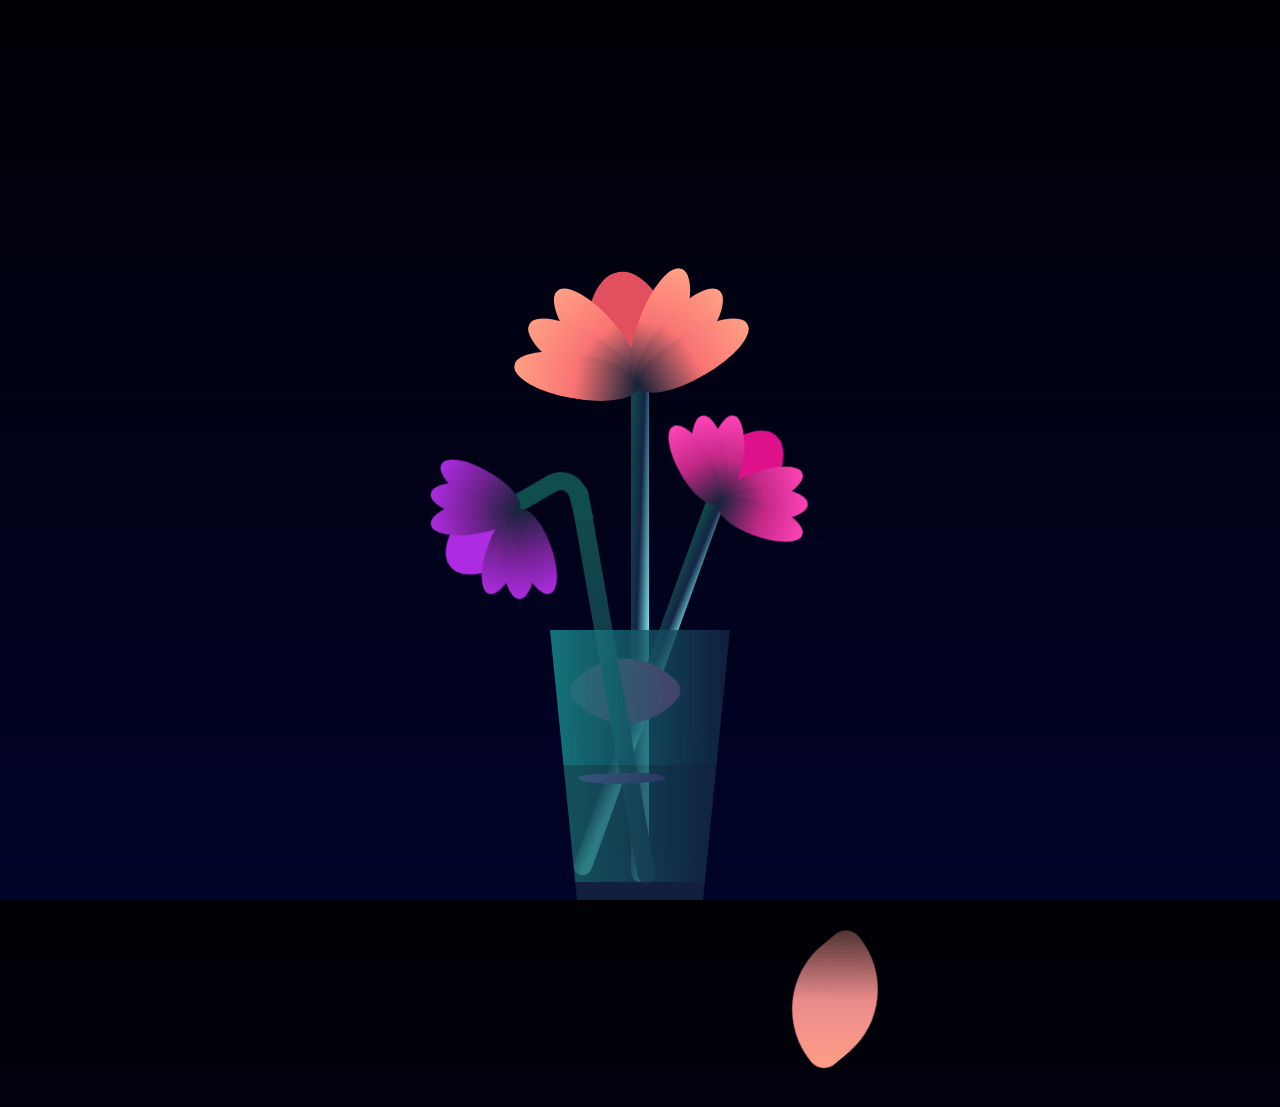
<file: index.html>
<!DOCTYPE html>
<html lang="en">
<head>
    <meta charset="UTF-8">
    <title>Title</title>
    <link rel="stylesheet" href="Style.css">
</head>
<body>
<div class="flower">
    <div class="f-wrapper">
        <div class="flower__line"></div>
        <div class="f">
            <div class="flower__leaf flower__leaf--1"></div>
            <div class="flower__leaf flower__leaf--2"></div>
            <div class="flower__leaf flower__leaf--3"></div>
            <div class="flower__leaf flower__leaf--4"></div>
            <div class="flower__leaf flower__leaf--5"></div>
            <div class="flower__leaf flower__leaf--6"></div>
            <div class="flower__leaf flower__leaf--7"></div>
            <div class="flower__leaf flower__leaf--8 flower__fall-down--yellow"></div>
        </div>
    </div>

    <div class="f-wrapper f-wrapper--2">
        <div class="flower__line"></div>
        <div class="f">
            <div class="flower__leaf flower__leaf--1"></div>
            <div class="flower__leaf flower__leaf--2"></div>
            <div class="flower__leaf flower__leaf--3"></div>
            <div class="flower__leaf flower__leaf--4"></div>
            <div class="flower__leaf flower__leaf--5"></div>
            <div class="flower__leaf flower__leaf--6"></div>
            <div class="flower__leaf flower__leaf--7"></div>
            <div class="flower__leaf flower__leaf--8 flower__fall-down--pink"></div>
        </div>
    </div>

    <div class="f-wrapper f-wrapper--3">
        <div class="flower__line"></div>
        <div class="f">
            <div class="flower__leaf flower__leaf--1"></div>
            <div class="flower__leaf flower__leaf--2"></div>
            <div class="flower__leaf flower__leaf--3"></div>
            <div class="flower__leaf flower__leaf--4"></div>
            <div class="flower__leaf flower__leaf--5"></div>
            <div class="flower__leaf flower__leaf--6"></div>
            <div class="flower__leaf flower__leaf--7"></div>
            <div class="flower__leaf flower__leaf--8 flower__fall-down--purple"></div>
        </div>
    </div>
    <div class="flower__glass"></div>
</div>
</body>
</html>
</file>
<file: Style.css>
*,
*::after,
*::before{
    padding: 0;
    margin: 0;
    box-sizing: border-box;
}

:root{
    --color-bg: linear-gradient(to top,#010329,#000005);
    --color-glass:linear-gradient(to left,#142544,#1a9092);
    --color-water:linear-gradient(to left,#142544,#1b6d6e);
}

body{
    background-image:var(--color-bg);
    min-height: 100vh;
    display: flex;
    justify-content: center;
    align-items:flex-end;
    overflow: hidden;
}

.flower{
    position: relative;
}

.flower__glass{
    width:20vmin;
    height: 30vmin;
    background-image: var(--color-glass);
    clip-path: polygon(0 0, 100% 0, 85% 100%, 15% 100%);
    opacity: .8;
    position: relative;
}

.flower__glass::after{
    content: '';
    position: absolute;
    bottom: 0;
    left: 0;
    background-color: #182843;
    width: 100%;
    height: 2vmin;
}

.flower__glass::before{
    content: '';
    position: absolute;
    bottom: 0;
    left: 0;
    background-image: var(--color-water);
    width: 100%;
    height: 15vmin;
}

.f-wrapper{
    position: absolute;
    left: 45%;
    bottom: 2vmin;
}

.f-wrapper--2{
    left: 50%;
    bottom: 5%;
    transform-origin: 10% left;
    transform: rotate(20deg);
}

.f-wrapper--3{
    left: 30%;
    bottom: 5%;
    transform-origin: 10% left;
    transform: rotate(-10deg);
}

.f-wrapper--3 .flower__line{
    height: 45vmin;
    position: relative;
}

.f-wrapper--3 .flower__line::after{
    content: '';
    position: absolute;
    left:0;
    top: 0;
    width: 6vmin;
    height: 6vmin;
    transform: translate(-69%,-30%) rotate(-5deg);
    border-radius:10vmin 10vmin 0 0;
    border: 2vmin solid  #104d4e;
    border-bottom: transparent;
    border-left: transparent;
}

.f-wrapper--3 .flower__line::before{
    content: '';
    position: absolute;
    left:-40%;
    top: -1%;
    width: 6vmin;
    height: 2vmin;
    transform-origin: right;
    transform: translate(-100%,-80%) rotate(-20deg);
    background-color: #104d4e;
    border-radius: 2vmin;
}

.f-wrapper--3 .flower__line{
    background-image: linear-gradient(to top,#142544,#104d4e);
}


.f-wrapper--2 .flower__line{
    height: 45vmin;
}

.f-wrapper--2 .f{
    transform: translateX(-50%) rotate(20deg);
}

.f-wrapper--3 .f{
    transform: translate(-350%,-50%) rotate(-120deg);
}

.f-wrapper--2 .flower__leaf:not(:first-child){
    width: 3.8vmin;
    height: 10vmin;
    background-image: linear-gradient(to bottom, #ff43b6 ,#c22887, #1a233a 99%);
}

.f-wrapper--3 .flower__leaf:not(:first-child){
    width: 3.8vmin;
    height: 10vmin;
    background-image: linear-gradient(to bottom, #ad2be0 ,#712291, #1a233a 99%);
}

.f-wrapper--3 .flower__leaf--1{
    width: 8vmin;
    height: 10vmin;
    bottom: 2vmin;
    background-color: #ad2be0;
}

.f-wrapper--2 .flower__leaf--1{
    width: 8vmin;
    height: 10vmin;
    bottom: 2vmin;
    background-color: #de118b;
}

.f-wrapper--2 .f .flower__leaf--8{
    width: 10vmin;
    height: 9vmin;
    bottom: 3vmin;
    left: -30%;
    transform: rotate(-50deg);
    background-image: linear-gradient(to left bottom, #ff43b6 ,#4d1337);;
}

.f-wrapper--3 .f .flower__leaf--8{
    width: 10vmin;
    height: 9vmin;
    left: -10% !important;
    background-image: linear-gradient(to left bottom, #ad2be0 ,#712291);;
}

.flower__line{
    width: 2vmin;
    height: 56vmin;
    background-image: linear-gradient(to left top,#82fdff 20%,#142544,#104d4e);
    border-radius: 4vmin;
}

.f{
    position: absolute;
    top: 1vmin;
    left: 50%;
    transform: translateX(-50%) rotate(-10deg);
    width: 2vmin;
    height: 2vmin;
}


.flower__leaf{
    position: absolute;
    left: 50%;
    bottom: 2vmin;
    transform: translateX(-50%);
    width: 5vmin;
    height: 14vmin;
    background-image: linear-gradient(to bottom, #ffa085 ,#fa7373, #1a233a 99%);

    clip-path: ellipse(50% 50% at 50% 50%);
    transform-origin: center bottom;
    animation: open-flower 2s 1s backwards;
}

.flower__leaf--1{
    width: 10vmin;
    height: 12vmin;
    bottom: 3vmin;
    border-radius: 50% 50% 50% 50% / 80% 80% 20% 20%;
    background-color: #e24f5f;
    background-image: none;
    animation: open-flowe--middle  1.4s 1s backwards;
}

.flower__leaf--2{
    transform: translateX(-50%) rotate(-30deg);
}
.flower__leaf--3{
    transform: translateX(-50%) rotate(-50deg);
}
.flower__leaf--4{
    transform: translateX(-50%) rotate(-70deg);
}

.flower__leaf--5{
    transform: translateX(-50%) rotate(30deg);
}

.flower__leaf--6{
    transform: translateX(-50%) rotate(50deg);
}

.flower__leaf--7{
    transform: translateX(-50%) rotate(70deg);
}

.flower__leaf--8{
    width: 13vmin;
    height: 11vmin;
    bottom: 6vmin;
    left: -30%;
    border-radius: none;
    clip-path: none;
    border-radius: 10vmin 2vmin 10vmin 2vmin;
    transform: rotate(-55deg);
    background-image: linear-gradient(to left bottom, #ffa085 ,#eb8b8b,#492f2f 98%);
}

.flower__fall-down--yellow{
    animation: flower-fall-down-yellow  8s 1.2s linear forwards;
}

.flower__fall-down--pink{
    animation: flower-fall-down-pink  5s 1.2s linear forwards;
}

.flower__fall-down--purple{
    animation: flower-fall-down-purple  5s 1.2s linear forwards;
}

.message {
    position: absolute;
    top: 30%;
    left: 50%;
    transform: translate(-50%, -50%);
    font-family: 'Arial', sans-serif;
    font-size: 4rem;
    color: #ff6b6b;
    text-shadow: 2px 2px 4px rgba(0, 0, 0, 0.3),
                 0 0 20px rgba(255, 107, 107, 0.5),
                 0 0 40px rgba(255, 107, 107, 0.3);
    animation: fadeIn 2s ease-in-out,
               float 3s ease-in-out infinite;
    z-index: 1000;
    letter-spacing: 3px;
    font-weight: bold;
}

@keyframes open-flower{
    0%{
        transform:  translateX(-50%) rotate(0);
    }
}

@keyframes open-flowe--middle {
    0%{
        opacity: 0;
        transform: translateX(-50%) scale(0);
    }
}

@keyframes flower-fall-down-pink {

    0%{
        transform: rotate(-55deg);
    }

    50%{
        transform: rotateX(-100deg);
    }

    100%{
        transform:translate(2vmin,28vmin);
    }

}

@keyframes flower-fall-down-yellow {

    0%{
        transform: rotate(-55deg);
    }

    50%{
        bottom: 3vmin;
        transform: rotateX(-100deg);
    }

    100%{
        transform:translate(2vmin,70vmin) rotate(150deg);
    }

}

@keyframes flower-fall-down-purple {

    0%{
        transform: rotate(-50deg);
    }

    25%{
        bottom: 1vmin ;
        transform: rotateX(-100deg);
        perspective: 0px;
    }

    50%{
        perspective: 0px;
        transform:translate(-30vmin,2vmin) rotate(90deg);
    }

    75%{
        perspective: 0px;
        transform:translate(-34vmin,-2vmin);
    }

    100%{
        transform-origin: center;
        transform:translate(-34vmin,-2vmin) rotateY(-80deg) rotateX(35deg);
    }

}

@keyframes fadeIn {
    from {
        opacity: 0;
        transform: translate(-50%, -30%);
    }
    to {
        opacity: 1;
        transform: translate(-50%, -50%);
    }
}

@keyframes float {
    0%, 100% {
        transform: translate(-50%, -50%) translateY(0);
    }
    50% {
        transform: translate(-50%, -50%) translateY(-10px);
    }
}

@keyframes colorChange {
    0% {
        background: linear-gradient(45deg, #ff6b6b, #ff8e8e, #ffb3b3, #ffd8d8);
    }
    25% {
        background: linear-gradient(45deg, #ff8e8e, #ffb3b3, #ffd8d8, #ff6b6b);
    }
    50% {
        background: linear-gradient(45deg, #ffb3b3, #ffd8d8, #ff6b6b, #ff8e8e);
    }
    75% {
        background: linear-gradient(45deg, #ffd8d8, #ff6b6b, #ff8e8e, #ffb3b3);
    }
    100% {
        background: linear-gradient(45deg, #ff6b6b, #ff8e8e, #ffb3b3, #ffd8d8);
    }
}

@keyframes glow {
    0%, 100% {
        text-shadow: 0 0 10px rgba(255, 107, 107, 0.5),
                     0 0 20px rgba(255, 142, 142, 0.3),
                     0 0 30px rgba(255, 179, 179, 0.2);
    }
    50% {
        text-shadow: 0 0 15px rgba(255, 107, 107, 0.7),
                     0 0 25px rgba(255, 142, 142, 0.5),
                     0 0 35px rgba(255, 179, 179, 0.3);
    }
}
</file>
